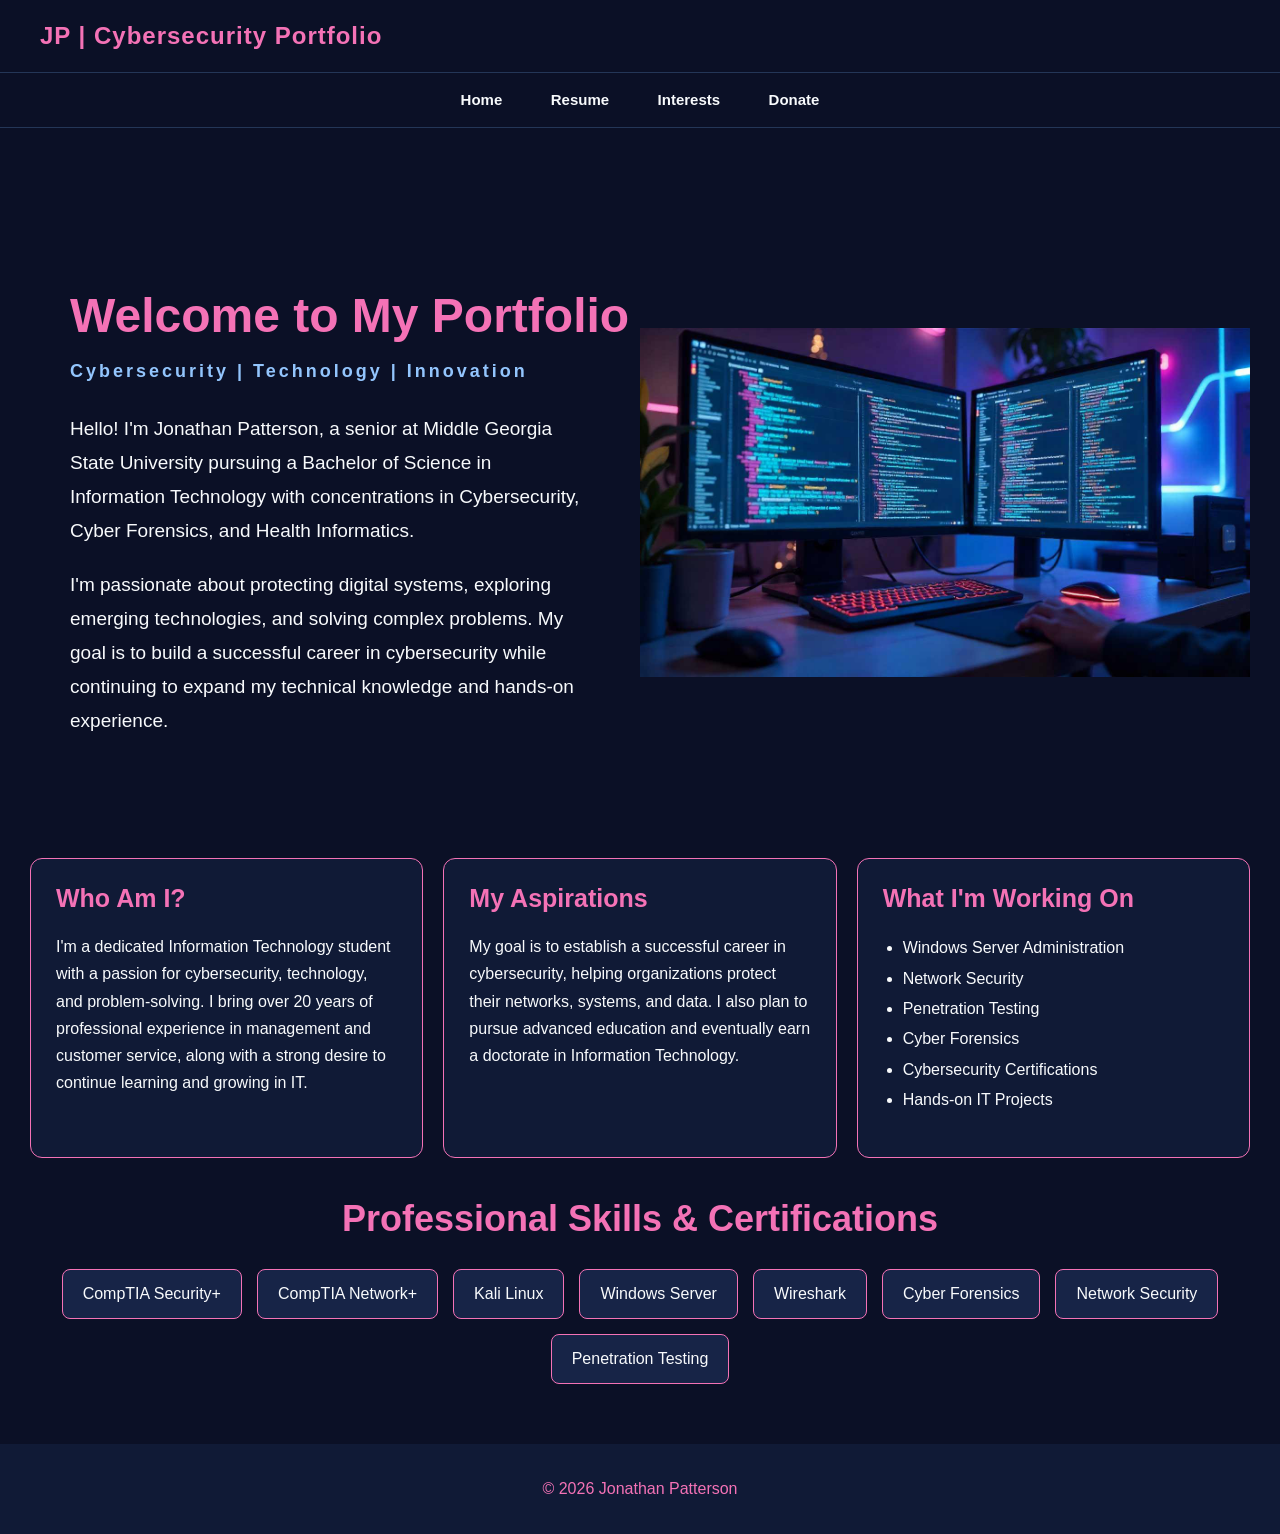
<file: index.html>
<!DOCTYPE html>
<html lang="en">
	<head>
		<meta charset="UTF-8">
		<meta name="viewport" content="width=device-width, initial-scale=1.0">
		<title>JP | Cybersecurity Portfolio</title>
		<link rel="stylesheet" href="style.css">
	</head>
	<body>
    <header>
        <h1>JP | Cybersecurity Portfolio</h1>
    </header>
			<nav>
				<a href="index.html">Home</a>
				<a href="resume.html">Resume</a>
				<a href="interests.html">Interests</a>
			<a href="donate.html">Donate</a>
			</nav>
	<main>
		<section class="hero">
			<h2>Welcome to My Portfolio</h2>
			<h3>Cybersecurity | Technology | Innovation</h3>
			<p>
				Hello! I'm Jonathan Patterson, a senior at
				Middle Georgia State University pursuing a
				Bachelor of Science in Information Technology
				with concentrations in Cybersecurity,
				Cyber Forensics, and Health Informatics.
			</p>
			<p>
				I'm passionate about protecting digital systems,
				exploring emerging technologies, and solving
				complex problems. My goal is to build a
				successful career in cybersecurity while
				continuing to expand my technical knowledge
				and hands-on experience.
			</p>
		</section>
			<div class="info-container">
			<article class="info-card">
			<h2>Who Am I?</h2>
			<p>
				I'm a dedicated Information Technology student
				with a passion for cybersecurity, technology,
				and problem-solving. I bring over 20 years of
				professional experience in management and
				customer service, along with a strong desire
				to continue learning and growing in IT.
			</p>
		</article>
		<article class="info-card">
			<h2>My Aspirations</h2>
			<p>
				My goal is to establish a successful career
				in cybersecurity, helping organizations
				protect their networks, systems, and data.
				I also plan to pursue advanced education
				and eventually earn a doctorate in
				Information Technology.
			</p>
		</article>
		<article class="info-card">
			<h2>What I'm Working On</h2>
		<ul>
            <li>Windows Server Administration</li>
            <li>Network Security</li>
            <li>Penetration Testing</li>
            <li>Cyber Forensics</li>
            <li>Cybersecurity Certifications</li>
            <li>Hands-on IT Projects</li>
        </ul>
		</article>
		</div>
		<section class="skills">
			<h2>Professional Skills & Certifications</h2>
		<div class="skills-container">
			<span>CompTIA Security+</span>
			<span>CompTIA Network+</span>
			<span>Kali Linux</span>
			<span>Windows Server</span>
			<span>Wireshark</span>
			<span>Cyber Forensics</span>
			<span>Network Security</span>
			<span>Penetration Testing</span>
		</div>
		</section>
	</main>
    <footer>
			<p>&copy; 2026 Jonathan Patterson</p>
    </footer>
	</body>
	</html>
</file>
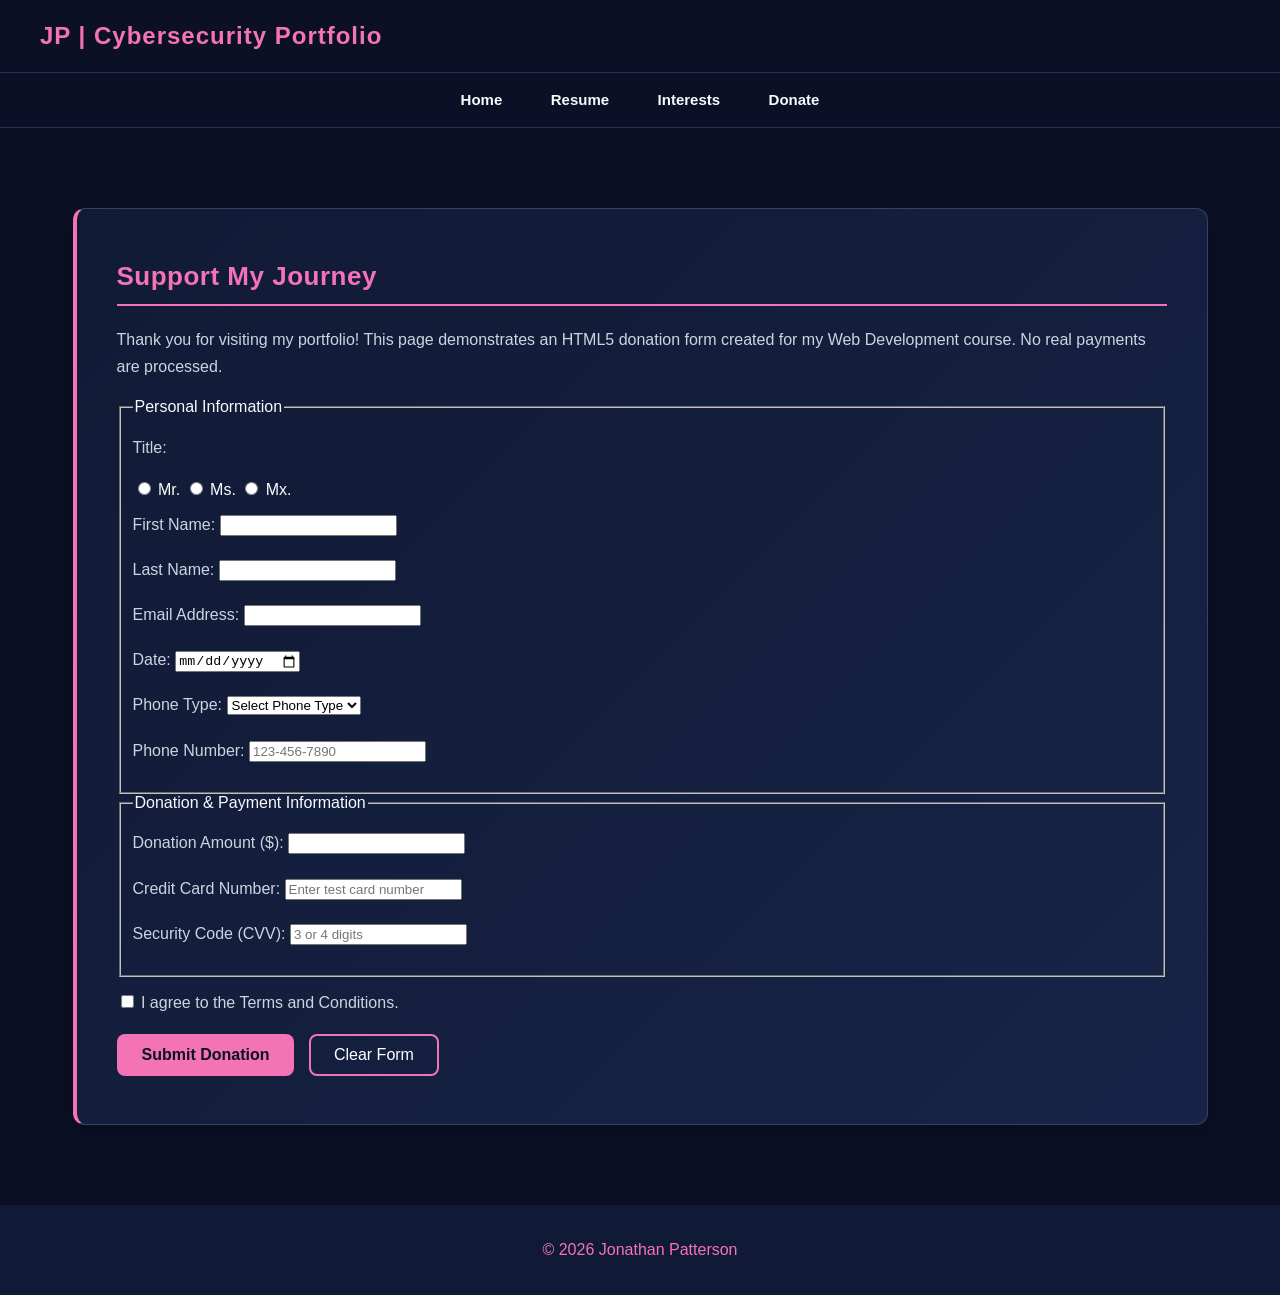
<file: donate.html>
<!DOCTYPE html>
<html lang="en">
<head>
    <meta charset="UTF-8">
    <meta name="viewport" content="width=device-width, initial-scale=1.0">
    <title>Donate | JP Cybersecurity Portfolio</title>
    <link rel="stylesheet" type="text/css" href="style.css">
</head>
<body>

    <header>
        <h1>JP | Cybersecurity Portfolio</h1>
    </header>

    <nav>
        <a href="index.html">Home</a>
        <a href="resume.html">Resume</a>
        <a href="interests.html">Interests</a>
        <a href="donate.html">Donate</a>
    </nav>

    <main>
        <section class="resume-section">
            <h2>Support My Journey</h2>
            <p>
                Thank you for visiting my portfolio!
                This page demonstrates an HTML5 donation form
                created for my Web Development course.
                No real payments are processed.
            </p>
		
<form action="#" method="post">

    <fieldset>
        <legend>Personal Information</legend>

        <p>Title:</p>

        <input type="radio" id="mr" name="title" value="Mr" required>
        <label for="mr">Mr.</label>

        <input type="radio" id="ms" name="title" value="Ms">
        <label for="ms">Ms.</label>

        <input type="radio" id="mx" name="title" value="Mx">
        <label for="mx">Mx.</label>

        <p>
            <label for="first-name">First Name:</label>
            <input type="text" id="first-name" name="first-name" required>
        </p>

        <p>
            <label for="last-name">Last Name:</label>
            <input type="text" id="last-name" name="last-name" required>
        </p>
		
<p>
    <label for="email">Email Address:</label>
    <input type="email" id="email" name="email" required>
</p>

<p>
    <label for="donation-date">Date:</label>
    <input type="date" id="donation-date" name="donation-date" required>
</p>

<p>
    <label for="phone-type">Phone Type:</label>
    <select id="phone-type" name="phone-type" required>
        <option value="">Select Phone Type</option>
        <option value="mobile">Mobile</option>
        <option value="home">Home</option>
        <option value="work">Work</option>
    </select>
</p>

<p>
    <label for="phone">Phone Number:</label>
    <input type="tel" id="phone" name="phone"
           placeholder="123-456-7890"
           pattern="[0-9]{3}-[0-9]{3}-[0-9]{4}"
           title="Enter phone number as 123-456-7890"
           required>
</p>

    </fieldset>
	
<fieldset>
    <legend>Donation &amp; Payment Information</legend>

    <p>
        <label for="price">Donation Amount ($):</label>
        <input type="number" id="price" name="price"
               min="1" step="0.01" required>
    </p>

    <p>
        <label for="card-number">Credit Card Number:</label>
        <input type="text" id="card-number" name="card-number"
               inputmode="numeric"
               pattern="[0-9]{13,19}"
               maxlength="19"
               placeholder="Enter test card number"
               autocomplete="off" required>
    </p>

    <p>
        <label for="security-code">Security Code (CVV):</label>
        <input type="text" id="security-code" name="security-code"
               inputmode="numeric"
               pattern="[0-9]{3,4}"
               maxlength="4"
               placeholder="3 or 4 digits"
               autocomplete="off" required>
    </p>
</fieldset>

<p>
    <input type="checkbox" id="terms" name="terms" required>
    <label for="terms">
        I agree to the Terms and Conditions.
    </label>
</p>

<p>
    <button type="submit">Submit Donation</button>
    <button type="reset">Clear Form</button>
</p>

</form>
	
        </section>
    </main>

    <footer>
        <p>&copy; 2026 Jonathan Patterson</p>
    </footer>

</body>
</html>
</file>
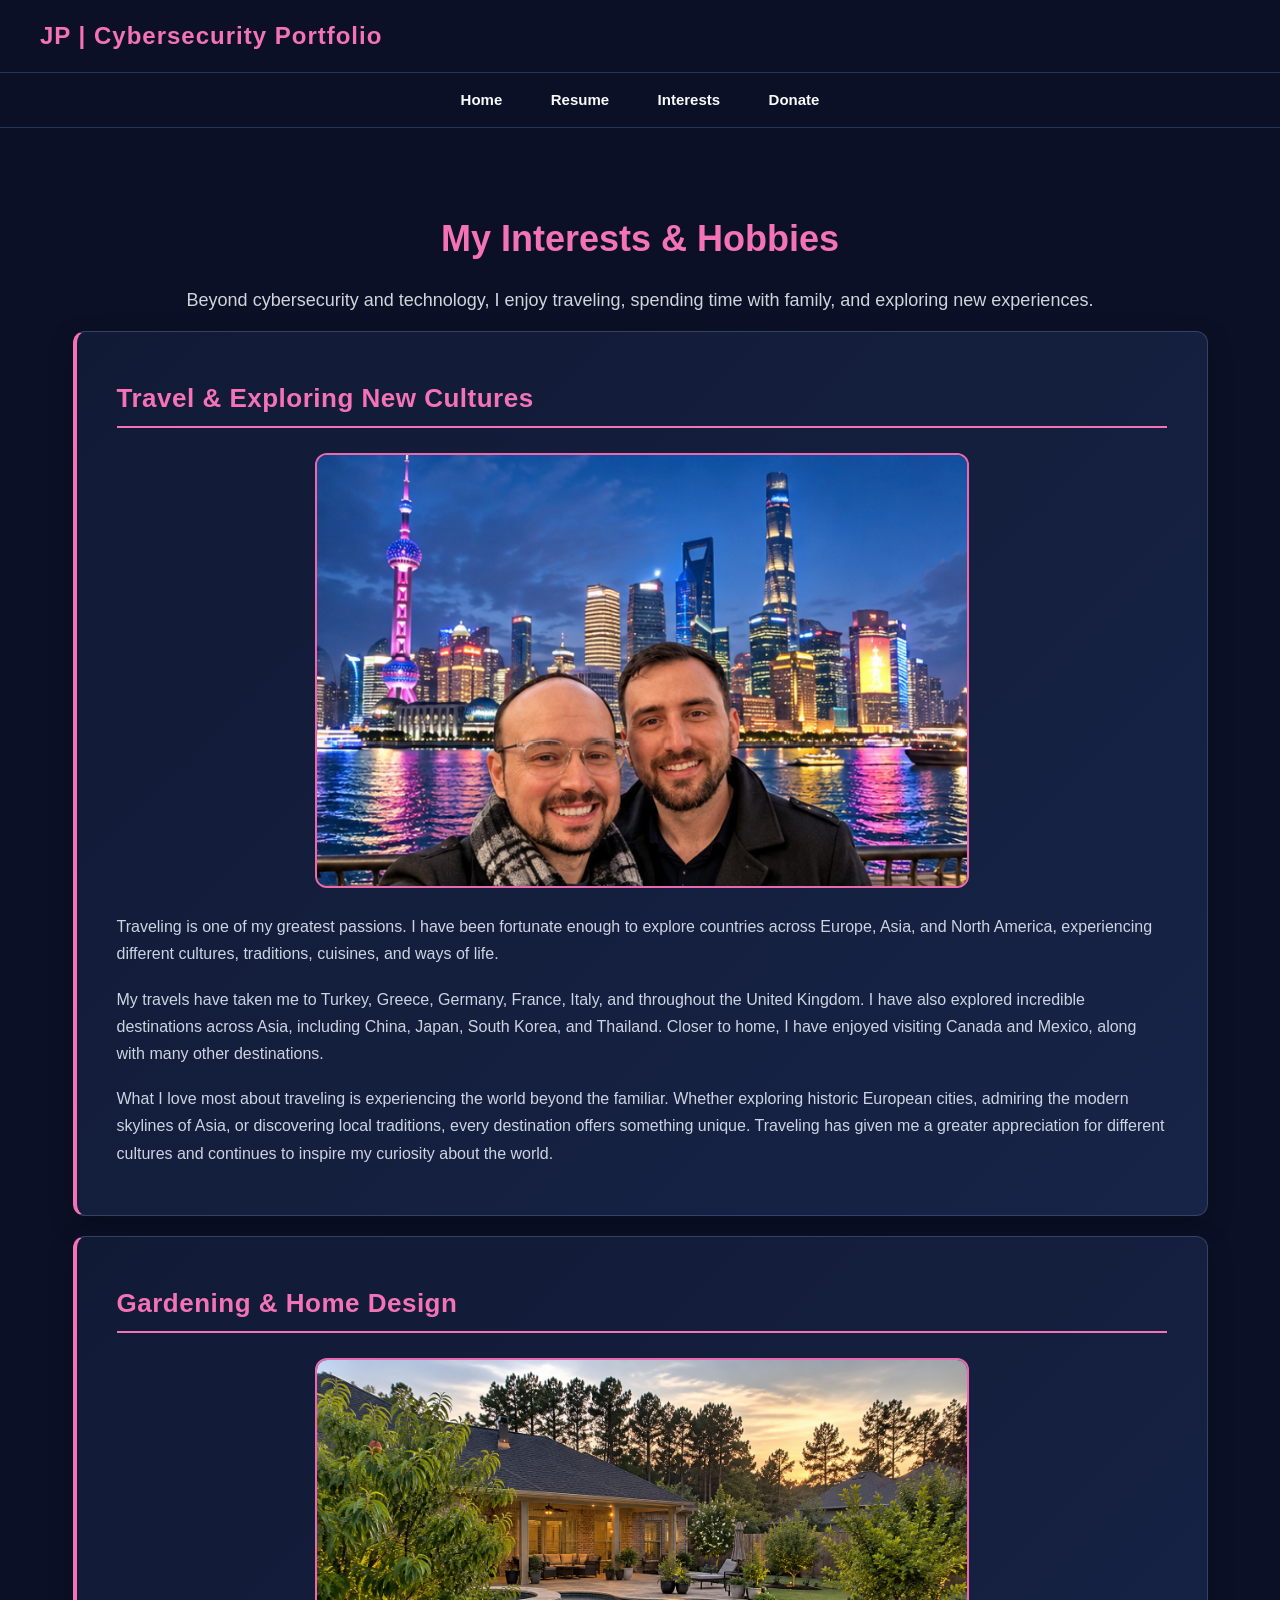
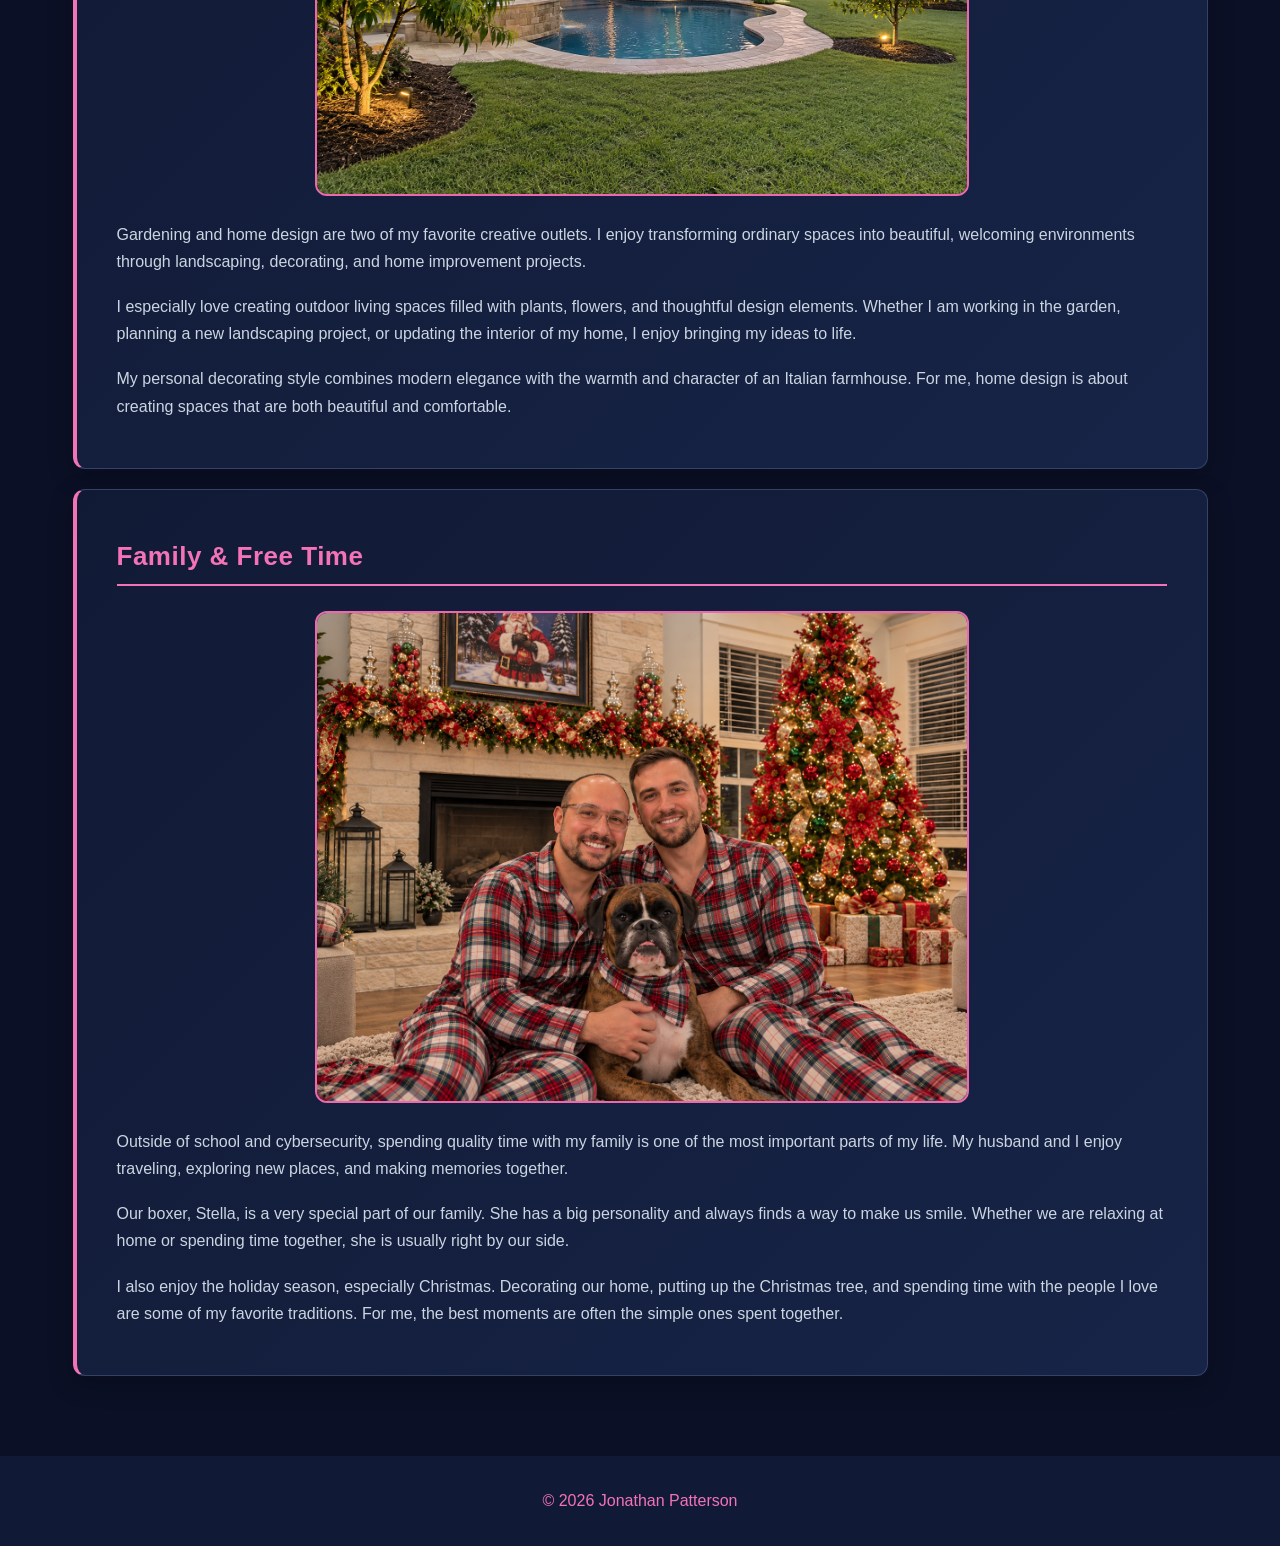
<file: interests.html>
<!DOCTYPE html>
<html lang="en">
<head>
    <meta charset="UTF-8">
    <meta name="viewport" content="width=device-width, initial-scale=1.0">
    <title>Interests | JP Cybersecurity Portfolio</title>
    <link rel="stylesheet" href="style.css">
</head>

<body>

    <header>
        <h1>JP | Cybersecurity Portfolio</h1>
    </header>
		<nav>
			<a href="index.html">Home</a>
			<a href="resume.html">Resume</a>
			<a href="interests.html">Interests</a>
			<a href="donate.html">Donate</a>
		</nav>
 <main>
        <section class="interests-intro">
            <h2>My Interests & Hobbies</h2>
            <p>
                Beyond cybersecurity and technology, I enjoy
                traveling, spending time with family, and
                exploring new experiences.
            </p>
        </section>
        <section class="resume-section">
           <h2>Travel & Exploring New Cultures</h2>
				<img src="img/shanghai.png"
				alt="Jonathan and his husband overlooking the Shanghai skyline"
				class="travel-photo">
			<p>
				Traveling is one of my greatest passions. I have been fortunate
				enough to explore countries across Europe, Asia, and North America,
				experiencing different cultures, traditions, cuisines, and ways of life.
			</p>
			<p>
				My travels have taken me to Turkey, Greece, Germany, France, Italy,
				and throughout the United Kingdom. I have also explored incredible
				destinations across Asia, including China, Japan, South Korea,
				and Thailand. Closer to home, I have enjoyed visiting Canada
				and Mexico, along with many other destinations.
			</p>
			<p>
				What I love most about traveling is experiencing the world beyond
				the familiar. Whether exploring historic European cities, admiring
				the modern skylines of Asia, or discovering local traditions,
				every destination offers something unique. Traveling has given
				me a greater appreciation for different cultures and continues
				to inspire my curiosity about the world.
			</p>
        </section>
        <section class="resume-section">
            <h2>Gardening & Home Design</h2>
				<img src="img/backyard.png"
				alt="Backyard swimming pool surrounded by landscaping and fruit trees"
				class="travel-photo">
			<p>
				Gardening and home design are two of my favorite creative
				outlets. I enjoy transforming ordinary spaces into beautiful,
				welcoming environments through landscaping, decorating,
				and home improvement projects.
			</p>
			<p>
				I especially love creating outdoor living spaces filled
				with plants, flowers, and thoughtful design elements.
				Whether I am working in the garden, planning a new
				landscaping project, or updating the interior of my home,
				I enjoy bringing my ideas to life.
			</p>
			<p>
				My personal decorating style combines modern elegance
				with the warmth and character of an Italian farmhouse.
				For me, home design is about creating spaces that are
				both beautiful and comfortable.
			</p>
        </section>
        <section class="resume-section">
            <h2>Family & Free Time</h2>
			<img src="img/christmas2024.png"
     alt="Jonathan, his husband, and Stella celebrating Christmas together"
				 class="travel-photo">      
			<p>
				Outside of school and cybersecurity, spending quality time
				with my family is one of the most important parts of my life.
				My husband and I enjoy traveling, exploring new places,
				and making memories together.
			</p>
			<p>
				Our boxer, Stella, is a very special part of our family.
				She has a big personality and always finds a way to
				make us smile. Whether we are relaxing at home or
				spending time together, she is usually right by our side.
			</p>
			<p>
				I also enjoy the holiday season, especially Christmas.
				Decorating our home, putting up the Christmas tree,
				and spending time with the people I love are some of
				my favorite traditions. For me, the best moments
				are often the simple ones spent together.
			</p>
        </section>
 </main>
 <footer>
        <p>&copy; 2026 Jonathan Patterson</p>
 </footer>
 <script src="script.js"></script>
</body>
</html>
</file>
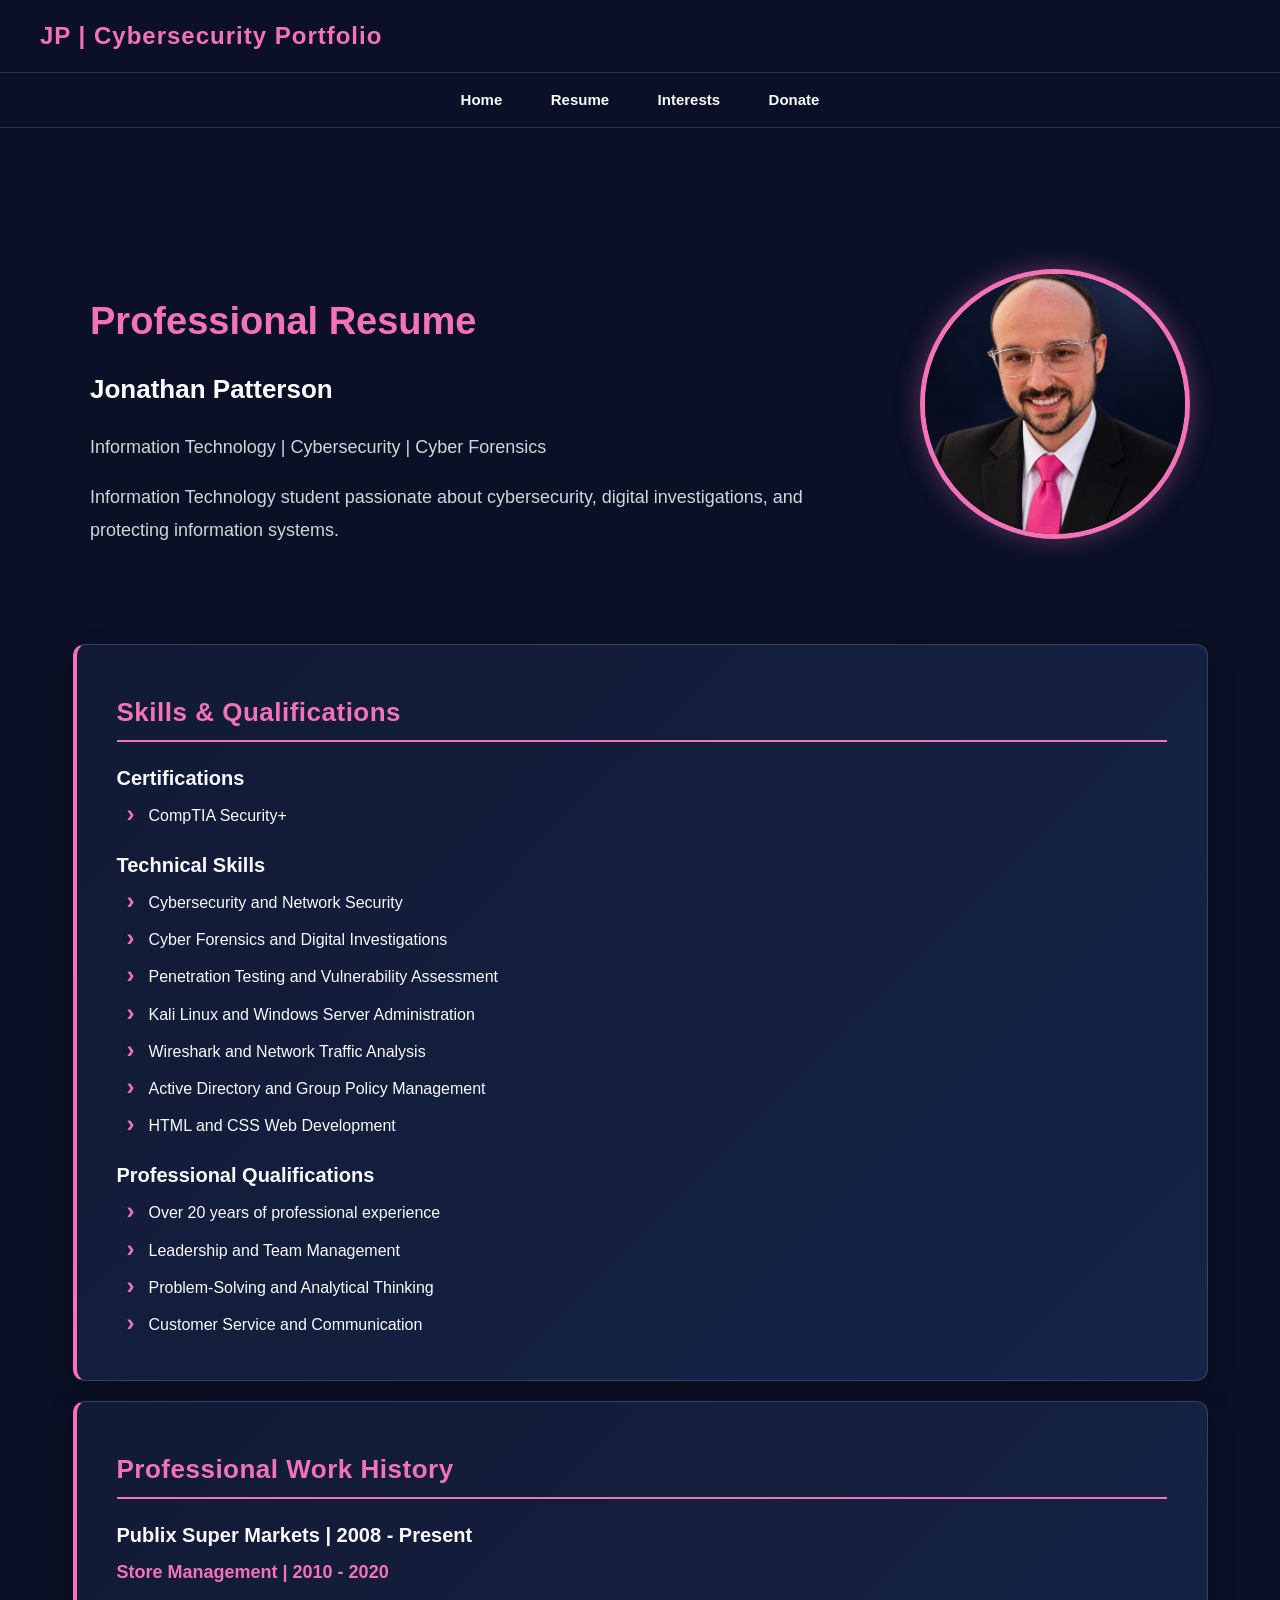
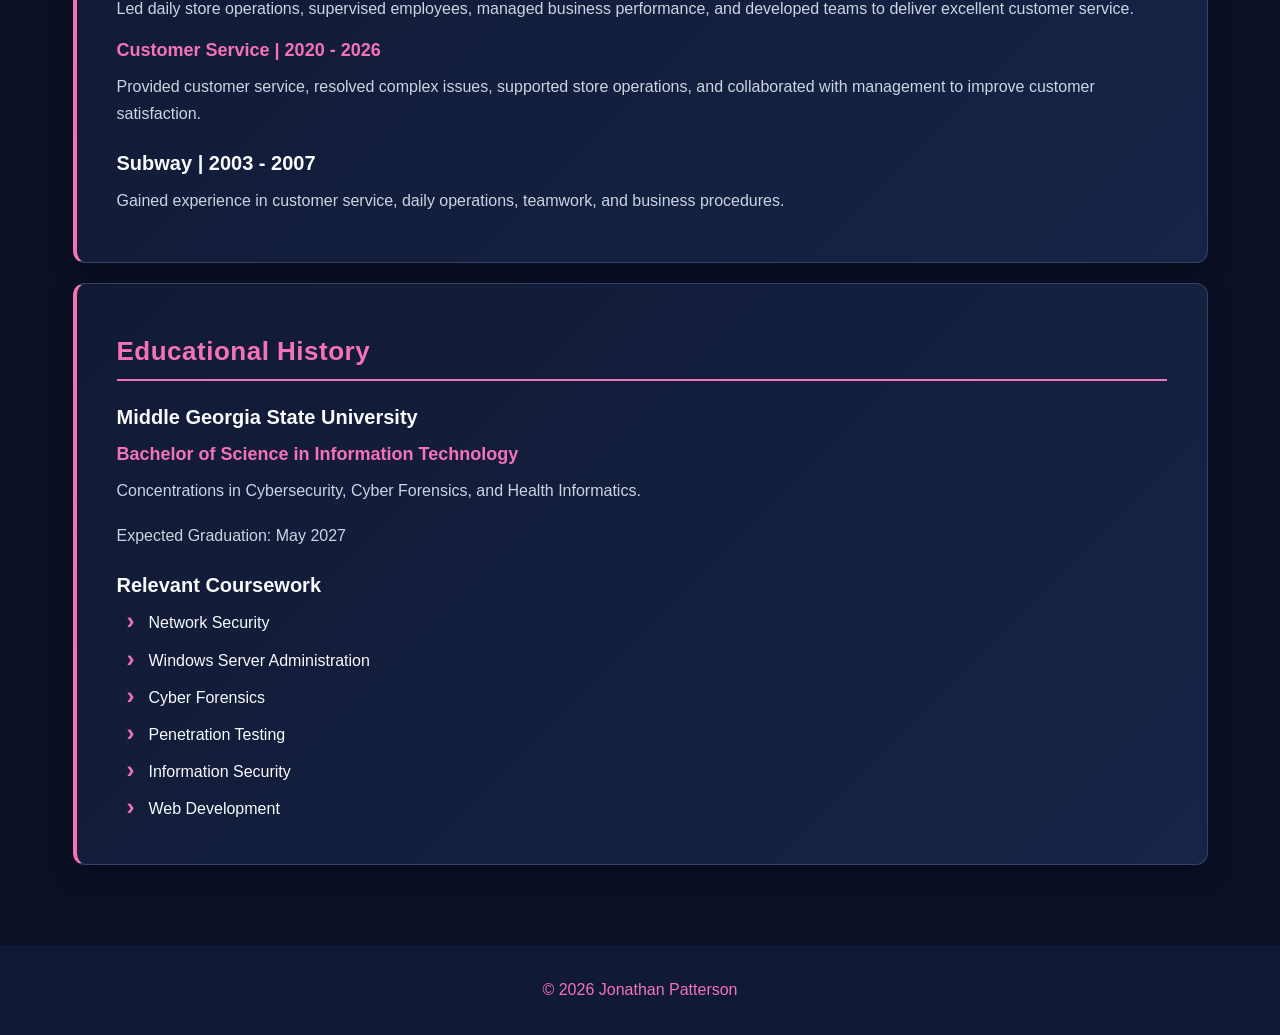
<file: resume.html>
<!DOCTYPE html>
<html lang="en">
<head>
    <meta charset="UTF-8">
    <meta name="viewport" content="width=device-width, initial-scale=1.0">
    <title>Resume | JP Cybersecurity Portfolio</title>
    <link rel="stylesheet" href="style.css">
</head>
<body>

	<header>
        <h1>JP | Cybersecurity Portfolio</h1>
	</header>
		<nav>
			<a href="index.html">Home</a>
			<a href="resume.html">Resume</a>
			<a href="interests.html">Interests</a>
			<a href="donate.html">Donate</a>
		</nav>
<main>
		<section class="resume-content">
		<div class="resume-intro-text">
        <h2>Professional Resume</h2>
        <h3>Jonathan Patterson</h3>
			<p>
				Information Technology | Cybersecurity |
				Cyber Forensics
			</p>
			<p>
				Information Technology student passionate about
				cybersecurity, digital investigations, and
				protecting information systems.
			</p>
		</div>
			<img src="img/Professional%20Portrait.png"
			alt="Professional headshot of Jonathan Patterson"
			class="profile-photo">	
	</section>
	<section class="resume-section">
		<h2>Skills & Qualifications</h2>
		<h3>Certifications</h3>
		<ul>
			<li>CompTIA Security+</li>
		</ul>
		<h3>Technical Skills</h3>
			<ul>
			<li>Cybersecurity and Network Security</li>
			<li>Cyber Forensics and Digital Investigations</li>
			<li>Penetration Testing and Vulnerability Assessment</li>
			<li>Kali Linux and Windows Server Administration</li>
			<li>Wireshark and Network Traffic Analysis</li>
			<li>Active Directory and Group Policy Management</li>
			<li>HTML and CSS Web Development</li>
		</ul>
		<h3>Professional Qualifications</h3>
		<ul>
			<li>Over 20 years of professional experience</li>
			<li>Leadership and Team Management</li>
			<li>Problem-Solving and Analytical Thinking</li>
			<li>Customer Service and Communication</li>
		</ul>
	</section>
	<section class="resume-section">
		<h2>Professional Work History</h2>
		<h3>Publix Super Markets | 2008 - Present</h3>
		<h4>Store Management | 2010 - 2020</h4>
			<p>
				Led daily store operations, supervised employees,
				managed business performance, and developed teams
				to deliver excellent customer service.
			</p>
		<h4>Customer Service | 2020 - 2026</h4>
			<p>
				Provided customer service, resolved complex issues,
				supported store operations, and collaborated with
				management to improve customer satisfaction.
			</p>

		<h3>Subway | 2003 - 2007</h3>
			<p>
				Gained experience in customer service, daily
				operations, teamwork, and business procedures.
			</p>
	</section>
	<section class="resume-section">
		<h2>Educational History</h2>
		<h3>Middle Georgia State University</h3>
		<h4>Bachelor of Science in Information Technology</h4>
			<p>
				Concentrations in Cybersecurity, Cyber Forensics,
				and Health Informatics.
			</p>
			<p>Expected Graduation: May 2027</p>
		<h3>Relevant Coursework</h3>
		<ul>
			<li>Network Security</li>
			<li>Windows Server Administration</li>
			<li>Cyber Forensics</li>
			<li>Penetration Testing</li>
			<li>Information Security</li>
			<li>Web Development</li>
		</ul>
	</section>
</main>
    <footer>
        <p>&copy; 2026 Jonathan Patterson</p>
    </footer>

</body>
</html>
</file>
<file: style.css>
/* Main Website Design */
body {
    margin: 0;
    padding: 0;
    background-color: #0B1026;
    color: #F8FAFC;
    font-family: Arial, sans-serif;
}

/* Header */
header {
    background-color: #101A36;
    padding: 25px;
    text-align: center;
}

header h1 {
    color: #F472B6;
    margin: 0;
}

/* Navigation */
nav {
    background-color: #172447;
    padding: 18px;
    text-align: center;
}

nav a {
    color: white;
    text-decoration: none;
    margin: 0 20px;
    font-weight: bold;
}

nav a:hover {
    color: #F472B6;
}

/* Main Content */
main {
    padding: 60px 30px;
    text-align: center;
}

section h2 {
    color: #F472B6;
    font-size: 36px;
}

section p {
    color: #D1D5DB;
    font-size: 18px;
}

/* Footer */
footer {
    background-color: #101A36;
    text-align: center;
    padding: 20px;
    color: #F472B6;
}

/* Responsive Design */
@media screen and (max-width: 800px) {
    nav a {
        display: block;
        margin: 12px 0;
    }

    section h2 {
        font-size: 28px;
    }
}

/* Hero Introduction */
.hero {
    max-width: 1100px;
    margin: 0 auto;
    padding: 40px 30px;
    text-align: left;
}

.hero h2 {
    color: #F472B6;
    font-size: 48px;
    margin-bottom: 15px;
}

.hero h3 {
    color: #93C5FD;
    font-size: 18px;
    letter-spacing: 3px;
    margin-bottom: 30px;
}

.hero p {
    color: #F8FAFC;
    font-size: 19px;
    line-height: 1.8;
    max-width: 750px;
}

/* Mobile Hero Design */
@media screen and (max-width: 800px) {
    .hero {
        padding: 20px;
    }

    .hero h2 {
        font-size: 32px;
    }

    .hero h3 {
        font-size: 15px;
        letter-spacing: 1px;
    }

    .hero p {
        font-size: 16px;
    }
}

/* Cybersecurity Hero Background */
.hero {
    background-image: url("img/cybersecurity.jpg");
    background-position: right center;
    background-repeat: no-repeat;
    background-size: 50% auto;
    min-height: 400px;
    max-width: 1400px;
    padding: 60px 40px;
}

.hero p {
    max-width: 45%;
}

/* Three Information Panels */
.info-container {
    display: flex;
    justify-content: space-between;
    gap: 20px;
    margin: 40px auto;
    max-width: 1400px;
    text-align: left;
}

/* Individual Panels */
.info-card {
    flex: 1;
    min-width: 0;
    background-color: #101A36;
    border: 1px solid #F472B6;
    border-radius: 12px;
    padding: 25px;
}

/* Panel Headings */
.info-card h2 {
    color: #F472B6;
    font-size: 25px;
    margin-top: 0;
}

/* Panel Paragraphs */
.info-card p {
    color: #F8FAFC;
    font-size: 16px;
    line-height: 1.7;
}

/* Panel Lists */
.info-card ul {
    padding-left: 20px;
    text-align: left;
}

.info-card li {
    color: #F8FAFC;
    font-size: 16px;
    line-height: 1.9;
}

/* Mobile Responsive Layout */
@media screen and (max-width: 800px) {
    .info-container {
        flex-direction: column;
    }
}

/* Fix Professional Skills Layout */
.skills .skills-container {
    display: flex;
    flex-wrap: wrap;
    justify-content: center;
    gap: 15px;
    margin-top: 25px;
}

.skills .skills-container span {
    display: inline-block;
    background-color: #172447;
    color: #F8FAFC;
    border: 1px solid #F472B6;
    border-radius: 8px;
    padding: 15px 20px;
    font-size: 16px;
    transition: background-color 0.3s;
}

.skills .skills-container span:hover {
    background-color: #F472B6;
    color: #0B1026;
}

/* Mobile Layout Adjustments */
@media screen and (max-width: 800px) {

    .hero {
        background-size: 100% auto;
        background-position: center top;
        padding: 260px 20px 30px;
        min-height: 0;
    }

    .hero p {
        max-width: 100%;
    }

    .info-container {
        flex-direction: column;
    }

    .skills-container {
        gap: 10px;
    }

    .skills-container span {
        font-size: 14px;
        padding: 12px;
    }
}

/* Improve Mobile Hero Spacing */
@media screen and (max-width: 800px) {
    .hero {
        background-size: 100% auto;
        background-position: center top;
        padding: 220px 20px 20px;
        margin-top: 0;
    }

    .hero h2 {
        margin-top: 0;
    }
}
/* Resume Page Styling */

.resume-content {
    text-align: center;
    padding: 40px 20px;
}

.resume-content h1 {
    color: #ec69b0;
    font-size: 36px;
}

.resume-section {
    max-width: 1000px;
    margin: 30px auto;
    padding: 30px;
    background-color: #111a35;
    border: 1px solid #ec69b0;
    border-radius: 12px;
}

.resume-section h2 {
    color: #ec69b0;
    font-size: 28px;
    margin-bottom: 20px;
}

.resume-section h3 {
    color: #ec69b0;
    margin-top: 20px;
}

.resume-section ul {
    padding-left: 25px;
    line-height: 1.8;
}
/* Resume List Alignment */

.resume-section ul {
    display: table;
    margin: 15px auto;
    padding-left: 25px;
    text-align: left;
    line-height: 1.8;
}

/* Resume Page Cosmetic Improvements */

.resume-content {
    padding: 35px 20px 15px;
    text-align: center;
}

.resume-content h1 {
    font-size: 38px;
    margin-bottom: 12px;
}

.resume-section {
    max-width: 1050px;
    margin: 20px auto;
    padding: 30px 40px;
    text-align: left;
    background-color: #111a35;
    border: 1px solid #f472b6;
    border-radius: 12px;
}

.resume-section h2 {
    text-align: left;
    border-bottom: 2px solid #f472b6;
    padding-bottom: 12px;
    margin-bottom: 20px;
}

.resume-section h3 {
    text-align: left;
    margin-top: 22px;
}

.resume-section h4 {
    text-align: left;
    margin-top: 15px;
}

.resume-section p {
    text-align: left;
    line-height: 1.7;
    margin: 12px 0;
}

.resume-section ul {
    display: block;
    margin: 12px 0;
    padding-left: 25px;
    text-align: left;
}

/* Reduce Empty Space Above Resume */

.resume-content {
    padding-top: 10px;
    padding-bottom: 20px;
    margin-top: 0;
}

.resume-content h1 {
    margin-top: 0;
}

/* Modern Cybersecurity Navigation */

nav {
    background-color: #0b1026;
    border-bottom: 1px solid #243657;
    padding: 18px 20px;
    text-align: center;
}

nav a {
    color: #f8fafc;
    text-decoration: none;
    font-size: 15px;
    font-weight: 600;
    margin: 0 22px;
    padding-bottom: 8px;
    transition: color 0.3s ease;
}

nav a:hover {
    color: #f472b6;
    border-bottom: 2px solid #f472b6;
}

/* Modern Cybersecurity Header */

header {
    background-color: #0b1026;
    padding: 22px 40px;
    text-align: left;
    border-bottom: 1px solid #243657;
}

header h1 {
    color: #f472b6;
    font-size: 24px;
    font-weight: 700;
    margin: 0;
    letter-spacing: 1px;
}

/* Modern Resume Cards */

.resume-section {
    background: linear-gradient(135deg, #111a35, #172447);
    border: 1px solid #344365;
    border-left: 4px solid #f472b6;
    border-radius: 12px;
    box-shadow: 0 8px 25px rgba(0, 0, 0, 0.25);
    transition: transform 0.3s ease, box-shadow 0.3s ease;
}

.resume-section:hover {
    transform: translateY(-4px);
    box-shadow: 0 12px 30px rgba(244, 114, 182, 0.12);
}

.resume-section h2 {
    color: #f472b6;
    letter-spacing: 0.5px;
}

/* Cybersecurity Skills Styling */

.resume-section ul {
    list-style: none;
    padding-left: 10px;
}

.resume-section li {
    position: relative;
    padding-left: 22px;
    margin-bottom: 10px;
    line-height: 1.6;
}

.resume-section li::before {
    content: "›";
    position: absolute;
    left: 0;
    color: #f472b6;
    font-size: 24px;
    font-weight: bold;
    line-height: 1;
}

/* Work History and Education Styling */

.resume-section h3 {
    color: #f8fafc;
    font-size: 21px;
    font-weight: 700;
    margin-top: 25px;
    margin-bottom: 10px;
}

.resume-section h4 {
    color: #f472b6;
    font-size: 16px;
    font-weight: 600;
    margin-top: 15px;
    margin-bottom: 8px;
}

.resume-section p {
    color: #cbd5e1;
    font-size: 15px;
    line-height: 1.8;
    margin-bottom: 18px;
}

/* Consistent Resume Typography */

.resume-content,
.resume-section {
    font-family: Arial, Helvetica, sans-serif;
}

.resume-section h2 {
    font-size: 26px;
    font-weight: 700;
}

.resume-section h3 {
    font-size: 20px;
    font-weight: 600;
}

.resume-section h4 {
    font-size: 18px;
    font-weight: 600;
}

.resume-section p,
.resume-section li {
    font-size: 16px;
    font-weight: 400;
    line-height: 1.7;
}

/* Professional Profile Photo */

.profile-photo {
    width: 250px;
    height: 250px;
    object-fit: cover;
    object-position: center 25%;
    border-radius: 50%;
    border: 5px solid #f472b6;
    box-shadow: 0 0 25px rgba(244, 114, 182, 0.35);
    display: block;
    margin: 0 auto 25px;
}

/* Resume Introduction - Two Column Layout */
.resume-content {
    display: flex;
    align-items: center;
    justify-content: space-between;
    gap: 50px;
    max-width: 1100px;
    margin: 50px auto;
    padding: 30px;
    text-align: left;
}

.resume-intro-text {
    flex: 1;
}

.resume-intro-text h2 {
    color: #f472b6;
    font-size: 38px;
}

.resume-intro-text h3 {
    color: white;
    font-size: 26px;
}

.resume-intro-text p {
    line-height: 1.8;
}

.resume-content .profile-photo {
    width: 260px;
    height: 260px;
    object-fit: cover;
    flex-shrink: 0;
}

/* Mobile Layout */
@media (max-width: 800px) {
    .resume-content {
        flex-direction: column-reverse;
        text-align: center;
        gap: 25px;
    }
}
/* Travel Photo Styling */
.travel-photo {
    display: block;
    width: 100%;
    max-width: 650px;
    height: auto;
    margin: 25px auto;
    border-radius: 12px;
    border: 2px solid #ec69b0;
}

/* Lab 9 Donation Form Buttons */
button[type="submit"] {
    background-color: #f472b6;
    color: #0b1026;
    border: none;
    padding: 12px 25px;
    border-radius: 8px;
    font-size: 16px;
    font-weight: bold;
    cursor: pointer;
    margin-right: 10px;
}

button[type="submit"]:hover {
    background-color: #ff9bd0;
}

button[type="reset"] {
    background-color: transparent;
    color: #ffffff;
    border: 2px solid #f472b6;
    padding: 10px 23px;
    border-radius: 8px;
    font-size: 16px;
    cursor: pointer;
}

button[type="reset"]:hover {
    background-color: #f472b6;
    color: #0b1026;
}

/* Lab 10 - JavaScript Photo Lightbox */

.travel-photo {
    cursor: pointer;
}

.lightbox {
    position: fixed;
    top: 0;
    left: 0;
    width: 100%;
    height: 100%;
    background-color: rgba(0, 0, 0, 0.9);
    display: flex;
    justify-content: center;
    align-items: center;
    z-index: 1000;
    cursor: pointer;
}

.lightbox img {
    max-width: 90%;
    max-height: 90%;
    object-fit: contain;
    border: 3px solid #f472b6;
    border-radius: 12px;
    box-shadow: 0 0 30px rgba(244, 114, 182, 0.4);
}
</file>
